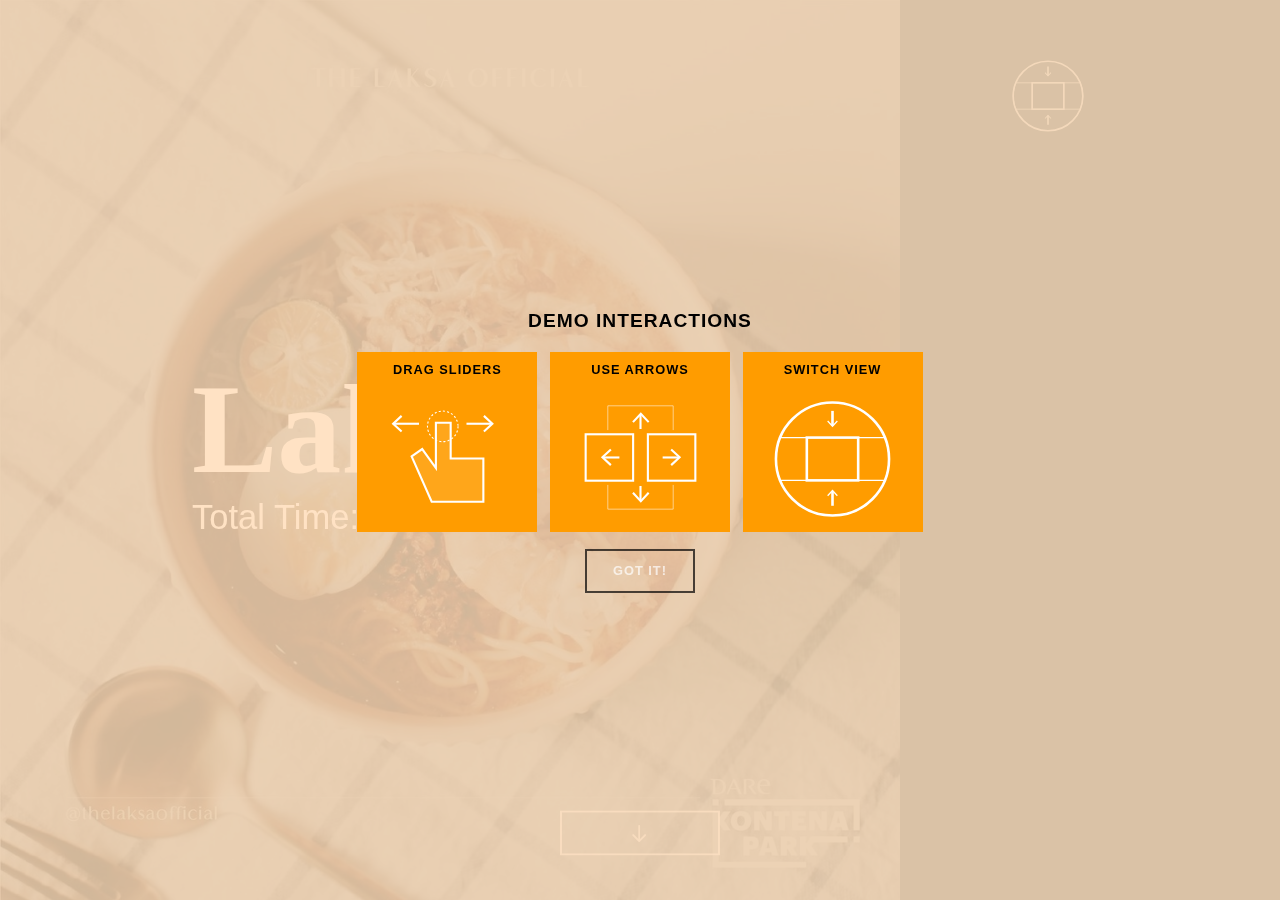
<file: The Laksa Website (editted)/breakfast.html>
<!DOCTYPE html>
<html lang="en">
	<head>
		<meta charset="UTF-8" />
		<meta http-equiv="X-UA-Compatible" content="IE=edge">
		<meta name="viewport" content="width=device-width, initial-scale=1">
		<title>Foodie | Breakfast</title>
		<meta name="description" content="Draggable Dual-View Slideshow: A Slideshow with two views and content area" />
		<meta name="keywords" content="draggable, slideshow, fullscreen, carousel, views, zoomed, 3d transform, perspective, dragdealer" />
		<meta name="author" content="Codrops" />
		<link rel="stylesheet" type="text/css" href="css/normalize.css" />
		<link rel="stylesheet" type="text/css" href="css/demo.css" />
		<link rel="stylesheet" type="text/css" href="css/dragdealer.css" />
		<link rel="stylesheet" type="text/css" href="css/component.css" />
  		<script src="js/modernizr.custom.js"></script>
	</head>
	<body>
		<div class="container">
			<div class="codrops-top clearfix">
			</div>
			<header id="header" class="codrops-header">
				<span class="message">This mobile version does not have the slideshow switch</span>
				<button class="slider-switch">Switch view</button>
			</header>
			<div id="overlay" class="overlay">
				<div class="info">
					<h2>Demo interactions</h2>
					<span class="info-drag">Drag Sliders</span>
					<span class="info-keys">Use Arrows</span>
					<span class="info-switch">Switch view</span>
					<button>Got it!</button>
				</div>
			</div>
			<div id="slideshow" class="dragslider">
				<section class="img-dragger img-dragger-large dragdealer">
					<div class="handle">
						<div class="slide" data-content="content-1">
							<div class="img-wrap"><img src="images/laksa02.jpg" alt="img1"/></div>
							<h2>Laksa #1<span>Total Time: 5min</span></h2>
							<button class="content-switch">Read more</button>
						</div>
						<div class="slide" data-content="content-2">
							<div class="img-wrap"><img src="images/laksa09.jpg" alt="img2"/></div>
							<h2>Laksa #2 <span>Total Time: 5min</span></h2>
							<button class="content-switch">Read more</button>
						</div>
						<div class="slide" data-content="content-3">
							<div class="img-wrap"><img src="images/laksa10.jpg" alt="img3"/></div>
							<h2>Laksa #3 <span>Total Time: 5min</span></h2>
							<button class="content-switch">Read more</button>
						</div>
					</div>
				</section><!-- /img-dragger-->
				<!-- Content section -->
				<section class="pages">
					<div class="content" data-content="content-1">
            <h2>Laksa #1</h2>
						<p>Ingredients</p>
						<p>	 Laksa paste is a blend of lemongrass, dried chilies, shallots, galanga, turmeric, spices, dried shrimp and shrimp paste, all blended up in the food processor, then sautéed in a little oil to deepen the flavor.</p>
						<p>Directions</p>
						<p>Noodles – The common noodles found in Laksa is vermicelli noodles (thin white noodles). However, “serious” laksa joints serve laksa with both vermicelli and Hokkien Noodles. Hokkien Noodles are optional – I only use it when making laksa for company.</p>
						<p>Fried Tofu Puffs – these are fried tofu pieces. They’re spongey, don’t taste of much and they look weird, but they’re an essential part of the Laksa eating experience!</p>							
						<p>Great food. Chicken curry, noodles, and more were super tasty and authentic. Great service even though one server called in sick, the other moved quickly. A definite repeat.</p>
						</div>
					<div class="content" data-content="content-2">
						<h2>Laksa #2 </h2>
						<p>Ingredients</p>
						<p>King Prawns, Palm Sugar, fish sauce, coconut milk, tofu puffs 100g, tau pok, cooking oil, dried chillis, dried shrimps, belacan, gloves garlic, shallot, ginger, blue ginger, tumeric root, candle nuts, lemongrass, bean sprout, laksa leaves, chillie paste.
						</p>
						<p>Directions</p>
						<p>◦ In a stockpot, add the oil and sauté the instant curry paste until aromatic. Add the chicken broth, water, lemongrass, tofu puffs and bring the soup to a boil. Lower the heat to simmer. Add the coconut milk and evaporated milk. Add salt to taste. Keep the stock on simmer.
						◦ Rinse the yellow noodles and bean sprouts separately, drained and set aside.
						◦ To assemble a bowl of laksa for serving, bring to boil some yellow noodles and a handful of bean sprouts. Drain the noodles and bean sprouts and transfer to a serving bowl. Top the noodles with 2-3 shrimp, a few pieces of fish cake, and some eggs. Using a ladle, pour the soup and a few pieces of tofu puffs on top of the noodles. Serve immediately.</p>
					</div>
					<div class="content" data-content="content-3">
						<h2>Laksa #3 </h2>
						<p>Ingredients</p>
						<p>sea bass,
							halibut,
							black cod,
							haddock,
							escolar,
							ono,
							red snapper,
							salmon,
							scallops,
							shrimp
</p>
</p>
						<p>Directions</p>
						<p>Make the Laksa paste, cook rice noodles, Add chicken and simmer 4-5 minutes. Add shrimp, cook for 2-3 minutes, add coconut milk. Simmer until heated through, Add lime juice, starting with a 1 lime, and more to taste. Add fish sauce to taste, adding a teaspoon at a time.</p>
					</div>
					</div>
				</section>
			</div>
		</div><!-- /container -->
		<script src="js/dragdealer.js"></script>
		<script src="js/classie1.js"></script>
		<script src="js/dragslideshow.js"></script>
		<script>
			(function() {

				var overlay = document.getElementById( 'overlay' ),
					overlayClose = overlay.querySelector( 'button' ),
					header = document.getElementById( 'header' )
					switchBtnn = header.querySelector( 'button.slider-switch' ),
					toggleBtnn = function() {
						if( slideshow.isFullscreen ) {
							classie.add( switchBtnn, 'view-maxi' );
						}
						else {
							classie.remove( switchBtnn, 'view-maxi' );
						}
					},
					toggleCtrls = function() {
						if( !slideshow.isContent ) {
							classie.add( header, 'hide' );
						}
					},
					toggleCompleteCtrls = function() {
						if( !slideshow.isContent ) {
							classie.remove( header, 'hide' );
						}
					},
					slideshow = new DragSlideshow( document.getElementById( 'slideshow' ), {
						// toggle between fullscreen and minimized slideshow
						onToggle : toggleBtnn,
						// toggle the main image and the content view
						onToggleContent : toggleCtrls,
						// toggle the main image and the content view (triggered after the animation ends)
						onToggleContentComplete : toggleCompleteCtrls
					}),
					toggleSlideshow = function() {
						slideshow.toggle();
						toggleBtnn();
					},
					closeOverlay = function() {
						classie.add( overlay, 'hide' );
					};

				// toggle between fullscreen and small slideshow
				switchBtnn.addEventListener( 'click', toggleSlideshow );
				// close overlay
				overlayClose.addEventListener( 'click', closeOverlay );

			}());
		</script>
	</body>
</html>
</file>
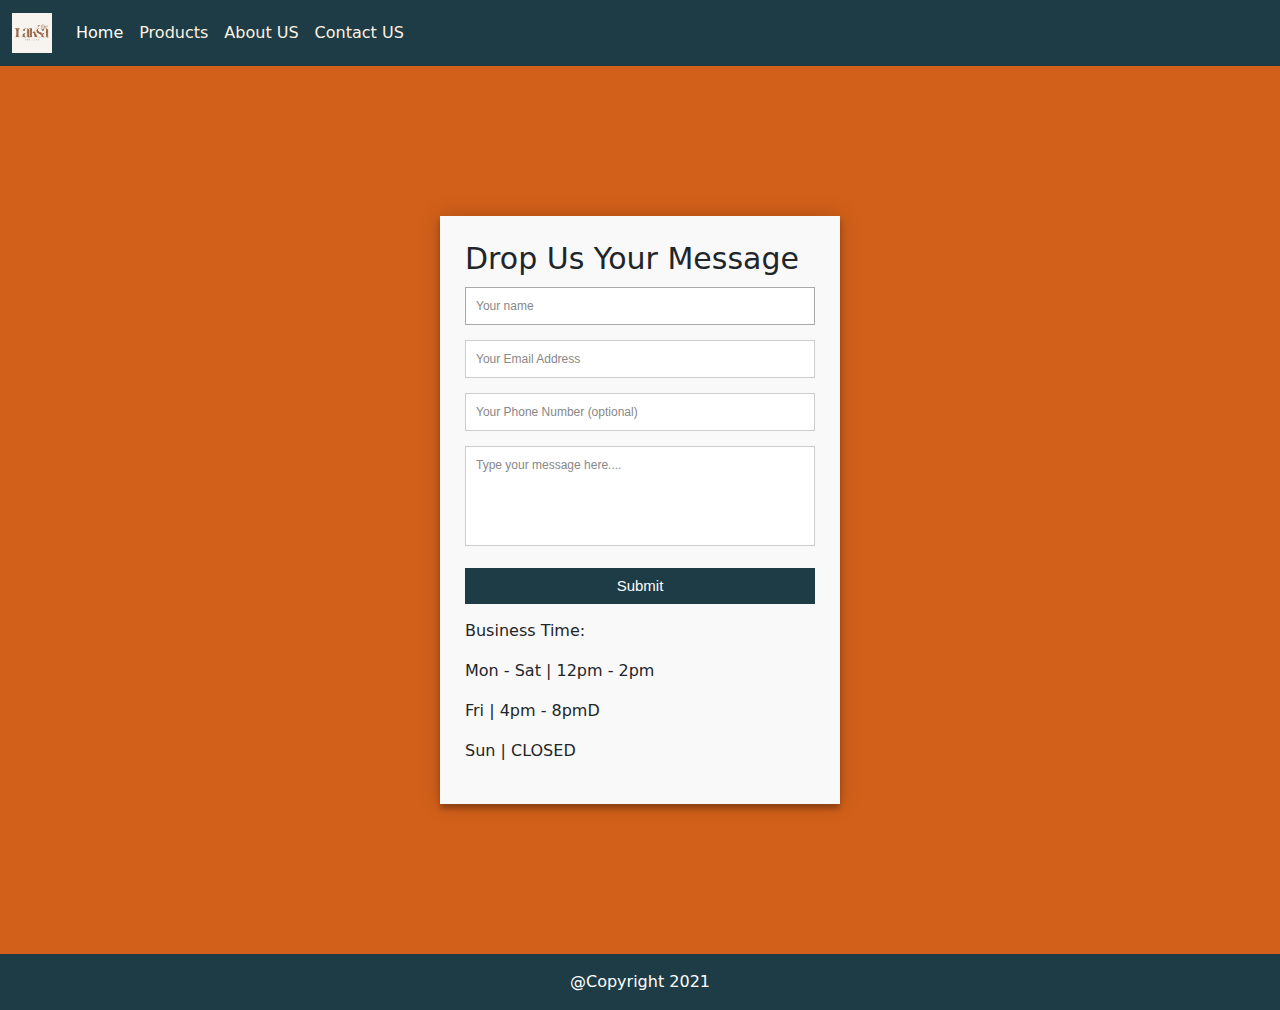
<file: The Laksa Website (editted)/contactus.html>
<!doctype html>
<html lang="en">
  <head>
    <meta charset="utf-8">
    <meta name="viewport" content="width=device-width, initial-scale=1">
    <meta name="description" content="">
    <meta name="author" content="Group H4">
    <title>Contact US</title>
	<link rel="icon" href="assets/logo.jpg">

    

    <!-- Bootstrap core CSS -->
<link href="assets/dist/css/bootstrap.min.css" rel="stylesheet">

    <style>
      .bd-placeholder-img {
        font-size: 1.125rem;
        text-anchor: middle;
        -webkit-user-select: none;
        -moz-user-select: none;
        user-select: none;
      }

      @media (min-width: 768px) {
        .bd-placeholder-img-lg {
          font-size: 3.5rem;
        }
      }
	  body {
  background: #d2601a;
	  }
    </style>

    
    <!-- Custom styles for this template -->
    <link href="style.css" rel="stylesheet">
  </head>
  <body>
	<!-- Top Navigation Bar Code -->
<nav class="navbar fixed navbar-expand-sm navbar-dark navbar-custom">
  <div class="container-fluid">
    <a class="navbar-brand" href="index.html">
	<img style="width:40px; height:40px" src="assets/logo.jpg">
	</a>
    <button class="navbar-toggler" type="button" data-bs-toggle="collapse" data-bs-target="#navbarCollapse" aria-controls="navbarCollapse" aria-expanded="false" aria-label="Toggle navigation">
      <span class="navbar-toggler-icon"></span>
    </button>
    <div class="collapse navbar-collapse" id="navbarCollapse">
      <ul class="navbar-nav">
        <li class="nav-item">
          <a class="nav-link active" aria-current="page" href="index.html">Home</a>
        </li>
        <li class="nav-item">
          <a class="nav-link" href="products.html">Products</a>
        </li>
         <li class="nav-item">
          <a class="nav-link" href="aboutus.html">About US</a>
        </li>
		 <li class="nav-item">
          <a class="nav-link" href="contactus.html">Contact US</a>
        </li>
      </ul>
    </div>
  </div>
</nav>
	<!-- End of Top Navigation Bar Code -->
	
	<!-- Main Content of the Website -->
<main>

  <!-- Form Design -->
  
  <div class="containerform">  
  <form id="contact" class="contact" action="" method="post">
    <h3>Drop Us Your Message</h3>
    <fieldset>
      <input placeholder="Your name" type="text" tabindex="1" required autofocus>
    </fieldset>
    <fieldset>
      <input placeholder="Your Email Address" type="email" tabindex="2" required>
    </fieldset>
    <fieldset>
      <input placeholder="Your Phone Number (optional)" type="tel" tabindex="3" required>
    </fieldset>
    <fieldset>
      <textarea placeholder="Type your message here...." tabindex="5" required></textarea>
    </fieldset>
    <fieldset>
      <button name="submit" type="submit" id="contact-submit" data-submit="...Sending">Submit</button>
    </fieldset><p class="copyright">Business Time:</a></p>
	<p class="copyright">Mon - Sat | 12pm - 2pm</a></p>
<p class="copyright">Fri | 4pm - 8pmD</a></p>
<p class="copyright">Sun | CLOSED</a></p>
  </form> 
</div>
  
  <!-- Form Design -->
  

</main>
<!-- /.container -->

<footer class="footer mt-auto py-3 footer-custom text-center">
  <div class="container">
    <span>@Copyright 2021</span>
  </div>
</footer>

    <script src="assets/dist/js/bootstrap.bundle.min.js"></script>
  </body>
</html>
</file>
<file: The Laksa Website (editted)/css/demo.css>
@font-face {
	font-weight: normal;
	font-style: normal;
	font-family: 'codropsicons';
	src:url('../fonts/codropsicons/codropsicons.eot');
	src:url('../fonts/codropsicons/codropsicons.eot?#iefix') format('embedded-opentype'),
		url('../fonts/codropsicons/codropsicons.woff') format('woff'),
		url('../fonts/codropsicons/codropsicons.ttf') format('truetype'),
		url('../fonts/codropsicons/codropsicons.svg#codropsicons') format('svg');
}

*, *:after, *:before {box-sizing: border-box;}
.clearfix:before, .clearfix:after { content: ''; display: table; }
.clearfix:after { clear: both; }

body {
	background: #ffdab3;
	color: #000000;
	font-weight: 400;
	font-size: 1em;
	font-family: 'Lato', Arial, sans-serif;
}

a {
	color: #fff;
	text-decoration: none;
	outline: none;
}

a:hover, a:focus {
	color: #c5d3d6;
}

.js .codrops-header,
.js .codrops-top {
	position: fixed;
	z-index: 1000;
}

/* Header */
.codrops-header {
	margin: 0 auto;
	width: 70%;
	left: 15%;
	top: 3.5em;
	pointer-events: none;
	-webkit-transition: opacity 0.3s;
	transition: opacity 0.3s;
}

.message {
	display: none;
	clear: both;
	color: #f39c12;
}

.codrops-header h1 {
	margin: 0;
	font-weight: 700;
	font-size: 1em;
	line-height: 1.3;
	padding: 1.5em 0 0.25em;
	text-transform: uppercase;
	letter-spacing: 1px;
	float: left;
}

.overlay {
	position: fixed;
	width: 100%;
	height: 100%;
	background-color: rgba(255, 218, 179, 0.78);
	z-index: 10000;
}

.no-js .overlay,
.overlay.hide {
	-webkit-transition: opacity 0.3s, visibility 0.3s;
	transition: opacity 0.3s, visibility 0.3s;
	visibility: hidden;
}

.info {
	text-align: center;
	position: absolute;
	top: 50%;
	left: 0;
	-webkit-transform: translateY(-50%);
	transform: translateY(-50%);
	text-transform: uppercase;
	font-weight: 700;
	letter-spacing: 1px;
	font-size: 80%;
	width: 100%;
}

.info span {
	display: inline-block;
	width: 180px;
	height: 180px;
	padding: 10px;
	margin: 4px;
	text-align: center;
	vertical-align: top;
	background-size: 75%;
	background-color: #ff9c00;
	background-repeat: no-repeat;
	background-position: 50% 85%;
}

.info span.info-drag {
	background-image: url(../img/drag.svg);
}

.info span.info-keys {
	background-image: url(../img/keys.svg);
}

.info span.info-switch {
	background-image: url(../img/switchmin.svg);
	background-size: 65%;
}

.info button {
	border: 2px solid #000000;
	background: transparent;
	color: #fff;
	font-weight: bold;
	padding: 1em 2em;
	letter-spacing: 1px;
	text-transform: uppercase;
	display: block;
	margin: 1em auto;
	opacity: 0.7;
	outline: none;
}

.info button:hover {
	opacity: 1;
}

/* To Navigation Style */
.codrops-top {
	width: 100%;
	text-transform: uppercase;
	font-weight: 400;
	font-size: 0.69em;
	line-height: 2.2;
	top: 0;
	left: 0;
}

.codrops-top a {
	display: inline-block;
	padding: 0 1em;
	text-decoration: none;
	letter-spacing: 1px;
}

.codrops-top span.right {
	float: right;
}

.codrops-top span.right a {
	display: block;
	float: left;
}

.codrops-icon:before {
	margin: 0 4px;
	text-transform: none;
	font-weight: normal;
	font-style: normal;
	font-variant: normal;
	font-family: 'codropsicons';
	line-height: 1;
	-webkit-font-smoothing: antialiased;
}

.codrops-icon-drop:before {
	content: "\e001";
}

.codrops-icon-prev:before {
	content: "\e004";
}

@media screen and (max-width: 650px) {
	.message {
		display: block;
	}
	.info span.info-keys,
	.info span.info-switch {
		display: none;
	}
}

@media screen and (max-width: 30em) {
	.info span {
		width: 100px;
		height: 100px;
		font-size: 0.5em;
	}
}

@media screen and (max-width: 25em) {
	.codrops-icon span {
		display: none;
	}
}
</file>
<file: The Laksa Website (editted)/css/dragdealer.css>
/**
 * Dragdealer.js 0.9.7
 * http://github.com/skidding/dragdealer
 *
 * (c) 2010+ Ovidiu Cherecheș
 * http://skidding.mit-license.org
 */

.dragdealer {
  position: relative;
  height: 30px;
}
.dragdealer .handle {
  position: absolute;
  top: 0;
  left: 0;
}
.dragdealer .red-bar {
  width: 100px;
  height: 30px;
  background: #CC0000;
  color: #FFF;
  font-size: 14px;
  line-height: 30px;
  text-align: center;
}
.dragdealer .disabled {
  background: #898989;
}
</file>
<file: The Laksa Website (editted)/css/component.css>
@font-face {
	font-family: 'feathericons';
	src:url('../fonts/feathericons/feathericons.eot?2h4ajg');
	src:url('../fonts/feathericons/feathericons.eot?#iefix2h4ajg') format('embedded-opentype'),
		url('../fonts/feathericons/feathericons.woff?2h4ajg') format('woff'),
		url('../fonts/feathericons/feathericons.ttf?2h4ajg') format('truetype'),
		url('../fonts/feathericons/feathericons.svg?2h4ajg#feathericons') format('svg');
	font-weight: normal;
	font-style: normal;
}

html,
body,
.js .container,
.js .dragslider,
.js .img-dragger .handle {
	height: 100%;
}

html.js,
.js body {
	overflow: hidden;
	position: relative;
}

.js .dragslider {
	position: absolute;
	top: 0;
	left: 0;
	width: 100%;
	height: 100%;
	-webkit-transition: -webkit-transform 0.6s cubic-bezier(.7,0,.3,1);
	transition: transform 0.6s cubic-bezier(.7,0,.3,1);
}

.dragslider.show-content {
	-webkit-transform: translate3d(0,-100%,0);
	transform: translate3d(0,-100%,0);
}

.dragslider h2 {
	font-family: 'Playfair Display', serif;
	font-size: 8em;
	font-weight: 700;
	margin: 0 auto;
	line-height: 1;
	position: relative;
}

.no-js .dragslider h2 {
	padding: 15px;
}

.dragslider h2 span {
	display: block;
	font-size: 27%;
	font-family: 'Lato', sans-serif;
	font-weight: 300;
	padding-top: 0.2em;
}

/* Switch button */
button.slider-switch {
	font-size: 0;
	width: 80px;
	height: 80px;
	padding: 0;
	color: transparent;
	position: relative;
	border: none;
	background: url(../img/switchmin.svg) no-repeat center center;
	background-size: 90%;
	float: right;
	outline: none;
	overflow: hidden;
	opacity: 0.7;
	-webkit-transition: opacity 0.3s;
	transition: opacity 0.3s;
	pointer-events: auto;
}

.no-js button.slider-switch {
	display: none;
}

button.slider-switch.view-maxi {
	background-image: url(../img/switchmax.svg)
}

button.slider-switch:hover {
	opacity: 1;
}

/* Dragger */
.img-dragger {
	position: relative;
	z-index: 100;
}

.js .img-dragger {
	position: absolute;
	width: 100%;
	height: 100%;
	top: 50%;
	left: 50%;
	-webkit-transform: translate3d(-50%,-50%,0);
	transform: translate3d(-50%,-50%,0);
	-webkit-transform-origin: 0 0;
	transform-origin: 0 0;
}

.js .img-dragger-large {
	width: 100%;
	height: 100%;
}

.js .img-dragger .handle {
	-webkit-transform-style: preserve-3d;
	transform-style: preserve-3d;
	white-space: nowrap;
	font-size: 0;
}

.no-js .img-dragger,
.no-js .img-dragger .handle {
	height: auto;
	position: relative;
	text-align: center;
	font-size: 0;
	clear: both;
	white-space: nowrap;
	overflow: auto;
}

.no-js .img-dragger .handle {
	padding: 40px 0 0;
}

.img-dragger .slide {
	display: inline-block;
	position: relative;
	height: 100%;
	background: #567076;
	font-size: 16px;
	white-space: normal;
	cursor: -webkit-grab;
	cursor: -moz-grab;
	-webkit-touch-callout: none;
	-webkit-user-select: none;
	-khtml-user-select: none;
	-moz-user-select: none;
	-ms-user-select: none;
	user-select: none;
	vertical-align: top;
}

.no-js .img-dragger .slide {
	width: 300px;
	font-size: 7px;
	min-height: 200px;
}

.img-dragger .slide:active {
	cursor: -webkit-grabbing;
	cursor: -moz-grabbing;
}

.img-wrap {
	position: absolute;
	width: 100%;
	height: 100%;
	overflow: hidden;
}

.img-wrap img {
	position: absolute;
	display: block;
	height: calc(100% + 0.2px);
	opacity: 0.5;
}

@media screen and (min-aspect-ratio: 1280/850) {
    .img-dragger .img-wrap  img {
        width: calc(100% + 0.2px);
        height: auto;
    }
}

.js .slide h2 {
	color: #fff;
	position: absolute;
	-webkit-transition: opacity 0.3s;
	transition: opacity 0.3s;
}

.js .img-dragger-large .slide h2 {
	width: 70%;
	left: 15%;
	top: 50%;
	-webkit-transform: translate3d(0,-50%,0);
	transform: translate3d(0,-50%,0);
}

.img-dragger-small .slide h2 {
	font-size: 2.5em;
	padding-top: 1em;
	top: 100%;
	width: 100%;
	text-align: center;
	color: #34495e;
	animation: slideUpFade 0.4s 0.1s;
}

@keyframes slideUpFade {
	from {
		opacity: 0;
		-webkit-transform: translate3d(0,20px,0);
	}
	to {
		opacity: 1;
		-webkit-transform: translate3d(0,0,0);
	}
}

.img-dragger-small .slide h2 span {
	font-size: 0.35em;
}

.img-dragger-small .slide.current h2 {
	color: #fff;
	-webkit-animation-delay: 0s;
	animation-delay: 0s;
	-webkit-transition: color 0.3s, opacity 0.3s;
	transition: color 0.3s, opacity 0.3s;
}

.slide h2 i {
	font-style: normal;
	font-weight: 400;
}

button.content-switch {
	border: 2px solid #fff;
	width: 160px;
	text-indent: 200%;
	overflow: hidden;
	white-space: nowrap;
	background: transparent;
	color: #fff;
	font-family: 'Lato', sans-serif;
	position: absolute;
	cursor: pointer;
	top: 100%;
	left: 50%;
	-webkit-transform: translate3d(-50%,-200%,0);
	transform: translate3d(-50%,-200%,0);
	padding: 1em 2em;
	font-size: 0.85em;
	line-height: 1;
	text-transform: uppercase;
	letter-spacing: 1px;
	font-weight: 400;
	outline: none;
	z-index: 1000;
	opacity: 0.7;
	-webkit-transition: -webkit-transform 0.6s cubic-bezier(.7,0,.3,1), opacity 0.3s, color 0.3s, border-color 0.3s;
	transition: transform 0.6s cubic-bezier(.7,0,.3,1), opacity 0.3s, color 0.3s, border-color 0.3s;
}

.no-js button.content-switch {
	display: none;
}

button.content-switch:hover {
	opacity: 1;
}

button.content-switch::before {
	content: '\e097';
	font-family: 'feathericons';
	position: absolute;
	width: 100%;
	height: 100%;
	left: 0;
	text-indent: 0;
	font-size: 1.5em;
	line-height: 0.75;
	-webkit-font-smoothing: antialiased;
	-moz-osx-font-smoothing: grayscale;
}

.show-content .current button.content-switch {
	border-color: #c5d3d6;
	color: #c5d3d6;
	-webkit-transform: translate3d(-50%,100%,0);
	transform: translate3d(-50%,100%,0);
}

.show-content .current button.content-switch::before {
	content: '\e096';
}

/* Content */
.js .pages {
	position: absolute;
	top: 100%;
	height: 0;
	width: 100%;
	overflow-y: scroll;
	-webkit-overflow-scrolling: touch;
	-webkit-transition: height 0s 0.6s;
	transition: height 0s 0.6s;
}

.js .show-content .pages {
	-webkit-transition: none;
	transition: none;
	height: 100%;
}

.pages .content {
	background: #dfe3e3;
	text-align: center;
	color: #545b61;
	font-size: 1.5em;
}

.js .pages .content {
	position: absolute;
	top: 0;
	left: 0;
	height: 0;
	width: 100%;
	overflow: hidden;
	-webkit-transition: height 0s 0.6s;
	transition: height 0s 0.6s;
}

.pages .content.show {
	height: auto;
	-webkit-transition: none;
	transition: none;
}

.pages .content h2 {
	font-size: 5em;
	max-width: 70%;
	color: #f39c12;
	padding: 2.25em 10px 1em;
}

.no-js .pages .content h2 {
	padding-top: 1em;
}

.pages .content h2 span {
	color: #000000;
}

.pages .content p {
	max-width: 1100px;
	margin: 0 auto;
	padding: 0.5em 2em;
	line-height: 1.5;
	text-align: left;
	font-family: 'Book Antiqua', Palatino, 'Palatino Linotype', 'Palatino LT STD', Georgia, serif;
}

.pages .content p:last-child {
	padding: 5em 1em 8em;
	text-align: center;
	font-weight: bold;
}

.js .pages .content h2,
.js .pages .content p {
	-webkit-transform: translate3d(0,200px,0);
	transform: translate3d(0,200px,0);
	-webkit-transition-property: opacity;
	transition-property: opacity;
	-webkit-transition-duration: 0.3s;
	transition-duration: 0.3s;
	-webkit-transition-timing-function: cubic-bezier(.7,0,.3,1);
	transition-timing-function: cubic-bezier(.7,0,.3,1);
}

.pages .content.show h2,
.pages .content.show p {
	-webkit-transition-duration: 1s;
	transition-duration: 1s;
	-webkit-transition-property: -webkit-transform, opacity;
	transition-property: transform, opacity;
	-webkit-transform: translate3d(0,0,0);
	transform: translate3d(0,0,0);
}

.pages .content.show p {
	-webkit-transition-delay: 0.1s;
	transition-delay: 0.1s;
}

.pages .content a {
	color: #3c89d5;
	display: block;
}

.pages .content a:hover {
	color: #545b61;
}

/* Switch */
.switch-min .img-dragger-large .slide > *:not(.img-wrap),
.switch-max .img-dragger-small .slide > *:not(.img-wrap)  { /* fade out everything except image */
	opacity: 0;
	-webkit-transition: none;
	transition: none;
}

.switch-min .img-dragger-large,
.switch-max .img-dragger-small {
	-webkit-transition: -webkit-transform 0.6s cubic-bezier(.7,0,.3,1);
	transition: transform 0.6s cubic-bezier(.7,0,.3,1);
}

.img-dragger-small button.content-switch {
	opacity: 0;
	pointer-events: none;
}

/* Helper classes */
.no-transition {
	-webkit-transition: none !important;
	transition: none !important;
}

.hide {
	opacity: 0 !important;
	pointer-events: none !important;
}

@media screen and (max-width: 63.125em) {
	.dragslider h2 {
		font-size: 2.8em;
	}
	.pages .content {
		font-size: 100%;
	}
	.pages .content h2 {
		font-size: 3em;
	}
}

@media screen and (max-width: 650px) {
	button.slider-switch {
		display: none;
	}
}
</file>
<file: The Laksa Website (editted)/style.css>
.conFrame {
  position: relative;
  overflow: hidden;
  width: 100%;
  padding-top: 66.66%; /* 16:9 Aspect Ratio (divide 9 by 16 = 0.5625) */
}

/* Then style the iframe to fit in the container div with full height and width */
.responsive-iframe {
  position: absolute;
  top: 0;
  left: 0;
  bottom: 0;
  right: 0;
  width: 100%;
  height: 100%;
}

.conImg {
  position: relative;
  text-align: center;
  color: black;
  font-size: 25px;
}

.conImg img {
  opacity: 0.5;
}

.conImg img:hover {
	opacity: 1.0;
  /* Start the shake animation and make the animation last for 0.5 seconds */
  animation: shake 0.5s;

  /* When the animation is finished, start again */
  animation-iteration-count: infinite;
}

@keyframes shake {
  0% { transform: translate(1px, 1px) rotate(0deg); }
  10% { transform: translate(-1px, -2px) rotate(-1deg); }
  20% { transform: translate(-3px, 0px) rotate(1deg); }
  30% { transform: translate(3px, 2px) rotate(0deg); }
  40% { transform: translate(1px, -1px) rotate(1deg); }
  50% { transform: translate(-1px, 2px) rotate(-1deg); }
  60% { transform: translate(-3px, 1px) rotate(0deg); }
  70% { transform: translate(3px, 1px) rotate(-1deg); }
  80% { transform: translate(-1px, -1px) rotate(1deg); }
  90% { transform: translate(1px, 2px) rotate(0deg); }
  100% { transform: translate(1px, -2px) rotate(-1deg); }
}

.centered {
  position: absolute;
  top: 50%;
  left: 50%;
  transform: translate(-50%, -50%);
}

.responsive {
  max-width: 100%;
  height: auto;
}

.conPad {
	padding-top: 10px;
	padding-bottom: 10px;
}

.conBlack {
	background-color: #021C1E;
}

.navbar-custom {
    background-color: #1d3c45;
}

.footer-custom{
	background-color: #1d3c45;
	color: white;
}

/* change the brand and text color */
.navbar-custom .navbar-brand,
.navbar-custom .navbar-text {
    color: #fff1e1;
}
/* change the link color */
.navbar-custom .navbar-nav .nav-link {
    color: #fff1e1;
}
/* change the color of active or hovered links */
.navbar-custom .nav-item.active .nav-link,
.navbar-custom .nav-item:hover .nav-link {
    color: #d2601a;
}

.noHover{
    pointer-events: none;
}

.containerform {
  max-width: 400px;
  width: 100%;
  margin: 0 auto;
  position: relative;
}

#contact input[type="text"],
#contact input[type="email"],
#contact input[type="tel"],
#contact input[type="url"],
#contact textarea,
#contact button[type="submit"] {
  font: 400 12px/16px "Roboto", Helvetica, Arial, sans-serif;
}

#contact {
  background: #F9F9F9;
  padding: 25px;
  margin: 150px 0;
  box-shadow: 0 0 20px 0 rgba(0, 0, 0, 0.2), 0 5px 5px 0 rgba(0, 0, 0, 0.24);
}

#contact h3 {
  display: block;
  font-size: 30px;
  font-weight: 300;
  margin-bottom: 10px;
}

#contact h4 {
  margin: 5px 0 15px;
  display: block;
  font-size: 13px;
  font-weight: 400;
}

fieldset {
  border: medium none !important;
  margin: 0 0 10px;
  min-width: 100%;
  padding: 0;
  width: 100%;
}

#contact input[type="text"],
#contact input[type="email"],
#contact input[type="tel"],
#contact input[type="url"],
#contact textarea {
  width: 100%;
  border: 1px solid #ccc;
  background: #FFF;
  margin: 0 0 5px;
  padding: 10px;
}

#contact input[type="text"]:hover,
#contact input[type="email"]:hover,
#contact input[type="tel"]:hover,
#contact input[type="url"]:hover,
#contact textarea:hover {
  -webkit-transition: border-color 0.3s ease-in-out;
  -moz-transition: border-color 0.3s ease-in-out;
  transition: border-color 0.3s ease-in-out;
  border: 1px solid #aaa;
}

#contact textarea {
  height: 100px;
  max-width: 100%;
  resize: none;
}

#contact button[type="submit"] {
  cursor: pointer;
  width: 100%;
  border: none;
  background: #1d3c45;
  color: #FFF;
  margin: 0 0 5px;
  padding: 10px;
  font-size: 15px;
}

#contact button[type="submit"]:hover {
  background: #d2601a;
  -webkit-transition: background 0.3s ease-in-out;
  -moz-transition: background 0.3s ease-in-out;
  transition: background-color 0.3s ease-in-out;
}

#contact button[type="submit"]:active {
  box-shadow: inset 0 1px 3px rgba(0, 0, 0, 0.5);
}

#contact input:focus,
#contact textarea:focus {
  outline: 0;
  border: 1px solid #aaa;
}

::-webkit-input-placeholder {
  color: #888;
}

:-moz-placeholder {
  color: #888;
}

::-moz-placeholder {
  color: #888;
}

:-ms-input-placeholder {
  color: #888;
}

/* CUSTOMIZE THE CAROUSEL
-------------------------------------------------- */
.carousel {
  margin-bottom: 0;
}

.carousel-caption {
  bottom: 3rem;
  z-index: 10;
  color:white;
}

.carousel-item {
  height: 67.5rem;
}
.carousel-item > img {
  position: absolute;
  top: 0;
  left: 0;
  min-width:100;
  height: 67.5rem;
}

.carousel-control-prev-icon,
.carousel-control-next-icon {
  height: 100px;
  width: 100px;
  background-size: 100%, 100%;
  background-image: none;
}

.carousel-control-next-icon:after
{
  content: '>';
  font-size: 55px;
  color: black;
}

.carousel-control-prev-icon:after {
  content: '<';
  font-size: 55px;
  color: black;
}

@media (min-width: 40em) {
  /* Bump up size of carousel content */
  .carousel-caption p {
    margin-bottom: 1.25rem;
    font-size: 1.25rem;
    line-height: 1.4;
  }

  .featurette-heading {
    font-size: 50px;
  }
}

@media (min-width: 62em) {
  .featurette-heading {
    margin-top: 7rem;
  }
}
</file>
